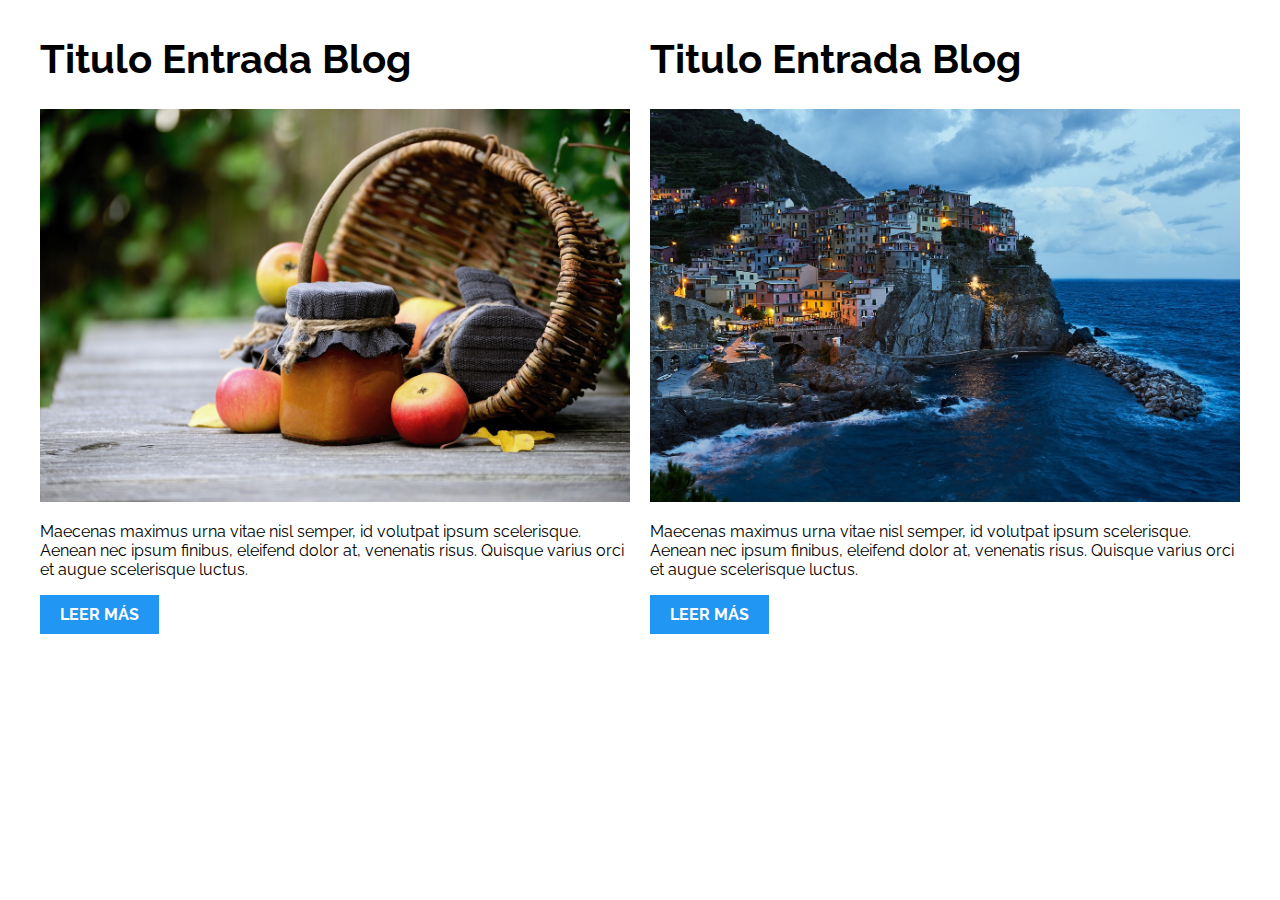
<file: 01-2columnas_iguales_css_grid/index.html>
<!DOCTYPE html>
<html>

<head>
    <meta charset="utf-8">
    <title>Patrones Responsive Web Design - 2 Columnas</title>
    <link rel="stylesheet" href="https://necolas.github.io/normalize.css/8.0.1/normalize.css">
    <link href="https://fonts.googleapis.com/css?family=Raleway:400,700,900" rel="stylesheet">
    <link rel="stylesheet" href="css/styles.css">
    <meta name="viewport" content="width=device-width, initial-scale=1">
</head>

<body>

    <div class="contenedor dos-columnas">
        <article class="entrada-blog ">
            <h1>Titulo Entrada Blog</h1>
            <img src="img/imagen1.jpg">
            <p>Maecenas maximus urna vitae nisl semper, id volutpat ipsum scelerisque. Aenean nec ipsum finibus, eleifend dolor at, venenatis risus. Quisque varius orci et augue scelerisque luctus.</p>
            <a href="#">Leer más</a>
        </article>
        <article class="entrada-blog">
            <h1>Titulo Entrada Blog</h1>
            <img src="img/imagen2.jpg">
            <p>Maecenas maximus urna vitae nisl semper, id volutpat ipsum scelerisque. Aenean nec ipsum finibus, eleifend dolor at, venenatis risus. Quisque varius orci et augue scelerisque luctus.</p>
            <a href="#">Leer más</a>
        </article>
    </div>

</body>

</html>
</file>
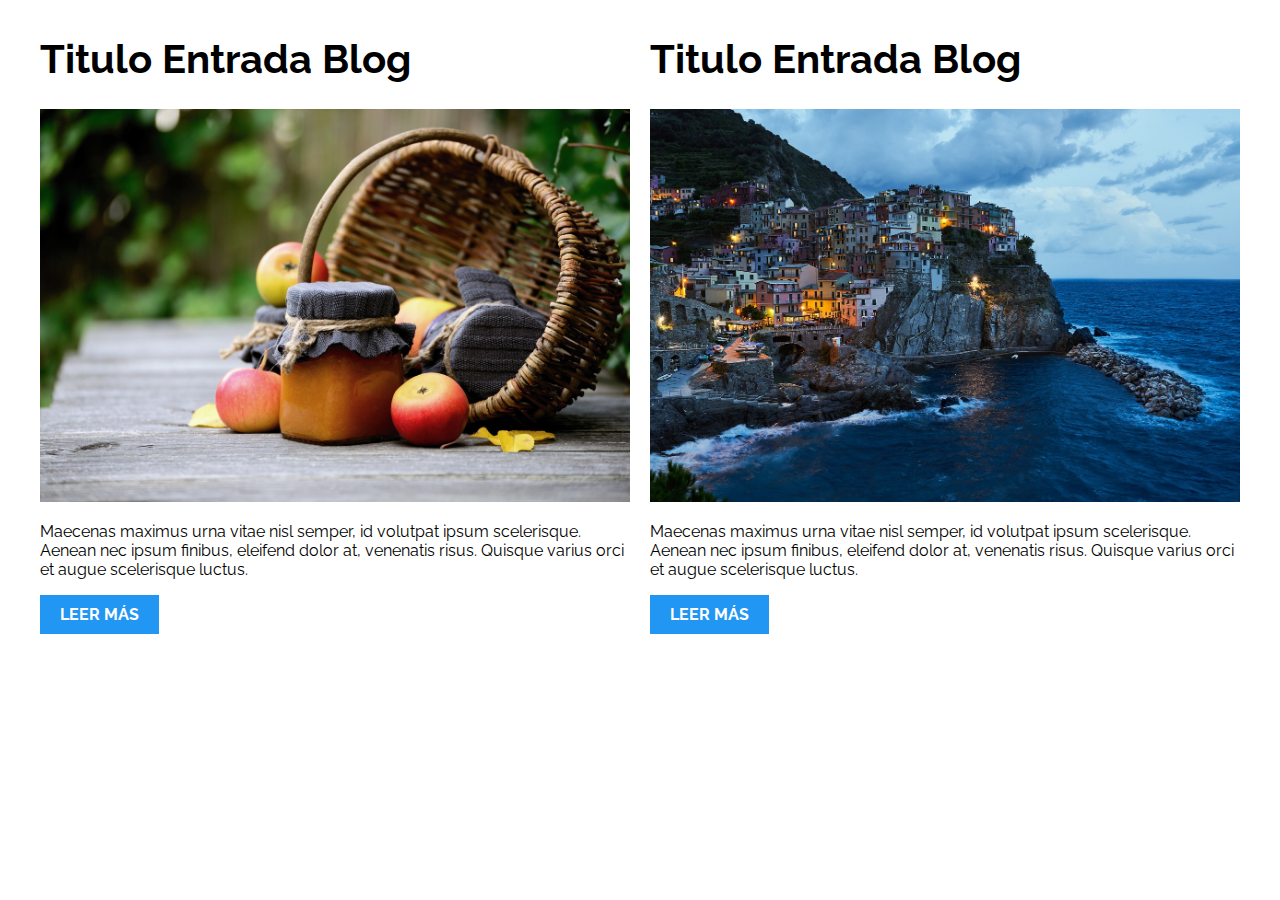
<file: 02-2columnas_iguales_flexbox/index.html>
<!DOCTYPE html>
<html>

<head>
    <meta charset="utf-8">
    <title>Patrones Responsive Web Design - 2 Columnas</title>
    <link rel="stylesheet" href="https://necolas.github.io/normalize.css/8.0.1/normalize.css">
    <link href="https://fonts.googleapis.com/css?family=Raleway:400,700,900" rel="stylesheet">
    <link rel="stylesheet" href="css/styles.css">
    <meta name="viewport" content="width=device-width, initial-scale=1">
</head>

<body>
    <div class="contenedor dos-columnas">
        <article class="entrada-blog">
            <h1>Titulo Entrada Blog</h1>
            <img src="img/imagen1.jpg">
            <p>Maecenas maximus urna vitae nisl semper, id volutpat ipsum scelerisque. Aenean nec ipsum finibus, eleifend dolor at, venenatis risus. Quisque varius orci et augue scelerisque luctus.</p>
            <a href="#">Leer más</a>
        </article>
        <article class="entrada-blog">
            <h1>Titulo Entrada Blog</h1>
            <img src="img/imagen2.jpg">
            <p>Maecenas maximus urna vitae nisl semper, id volutpat ipsum scelerisque. Aenean nec ipsum finibus, eleifend dolor at, venenatis risus. Quisque varius orci et augue scelerisque luctus.</p>
            <a href="#">Leer más</a>
        </article>
    </div>

</body>

</html>
</file>
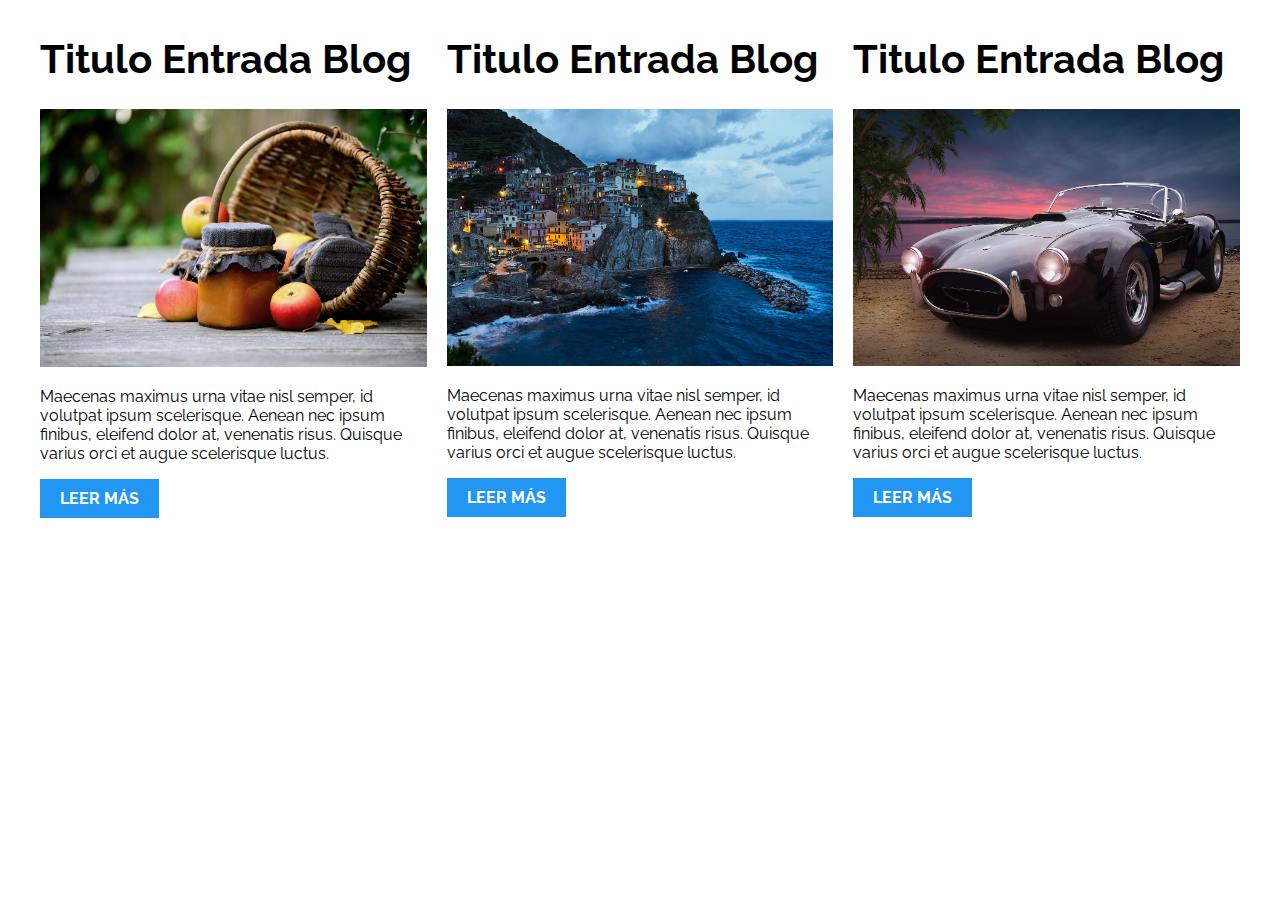
<file: 03-3columnas_iguales_css_grid/index.html>
<!DOCTYPE html>
<html>

<head>
    <meta charset="utf-8">
    <title>Patrones Responsive Web Design - 3 Columnas Iguales</title>
    <link rel="stylesheet" href="https://necolas.github.io/normalize.css/8.0.1/normalize.css">
    <link href="https://fonts.googleapis.com/css?family=Raleway:400,700,900" rel="stylesheet">
    <link rel="stylesheet" href="css/styles.css">
    <meta name="viewport" content="width=device-width, initial-scale=1">
</head>

<body>

    <div class="contenedor tres-columnas">
        <article class="entrada-blog">
            <h1>Titulo Entrada Blog</h1>
            <img src="img/imagen1.jpg">
            <p>Maecenas maximus urna vitae nisl semper, id volutpat ipsum scelerisque. Aenean nec ipsum finibus, eleifend dolor at, venenatis risus. Quisque varius orci et augue scelerisque luctus.</p>
            <a href="#">Leer más</a>
        </article>

        <article class="entrada-blog">
            <h1>Titulo Entrada Blog</h1>
            <img src="img/imagen2.jpg">

            <p>Maecenas maximus urna vitae nisl semper, id volutpat ipsum scelerisque. Aenean nec ipsum finibus, eleifend dolor at, venenatis risus. Quisque varius orci et augue scelerisque luctus.</p>
            <a href="#">Leer más</a>
        </article>

        <article class="entrada-blog">
            <h1>Titulo Entrada Blog</h1>
            <img src="img/imagen3.jpg">

            <p>Maecenas maximus urna vitae nisl semper, id volutpat ipsum scelerisque. Aenean nec ipsum finibus, eleifend dolor at, venenatis risus. Quisque varius orci et augue scelerisque luctus.</p>
            <a href="#">Leer más</a>
        </article>
    </div>

</body>

</html>
</file>
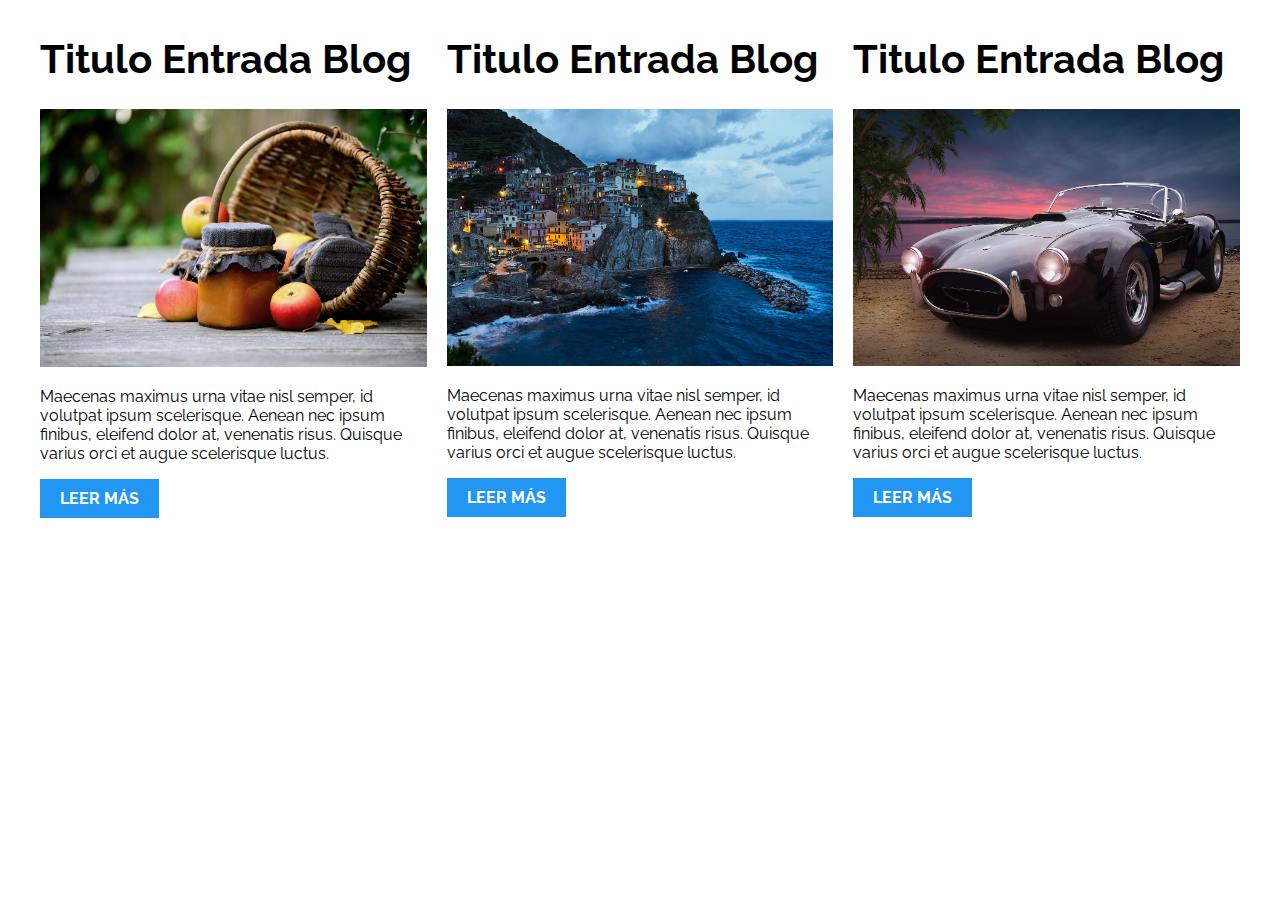
<file: 04-3columnas_iguales_flexbox/index.html>
<!DOCTYPE html>
<html>

<head>
    <meta charset="utf-8">
    <title>Patrones Responsive Web Design - 3 Columnas Iguales</title>
    <link rel="stylesheet" href="https://necolas.github.io/normalize.css/8.0.1/normalize.css">
    <link href="https://fonts.googleapis.com/css?family=Raleway:400,700,900" rel="stylesheet">
    <link rel="stylesheet" href="css/styles.css">
    <meta name="viewport" content="width=device-width, initial-scale=1">
</head>

<body>

    <div class="contenedor tres-columnas">
        <article class="entrada-blog">
            <h1>Titulo Entrada Blog</h1>
            <img src="img/imagen1.jpg">
            <p>Maecenas maximus urna vitae nisl semper, id volutpat ipsum scelerisque. Aenean nec ipsum finibus, eleifend dolor at, venenatis risus. Quisque varius orci et augue scelerisque luctus.</p>
            <a href="#">Leer más</a>
        </article>

        <article class="entrada-blog">
            <h1>Titulo Entrada Blog</h1>
            <img src="img/imagen2.jpg">

            <p>Maecenas maximus urna vitae nisl semper, id volutpat ipsum scelerisque. Aenean nec ipsum finibus, eleifend dolor at, venenatis risus. Quisque varius orci et augue scelerisque luctus.</p>
            <a href="#">Leer más</a>
        </article>

        <article class="entrada-blog">
            <h1>Titulo Entrada Blog</h1>
            <img src="img/imagen3.jpg">

            <p>Maecenas maximus urna vitae nisl semper, id volutpat ipsum scelerisque. Aenean nec ipsum finibus, eleifend dolor at, venenatis risus. Quisque varius orci et augue scelerisque luctus.</p>
            <a href="#">Leer más</a>
        </article>
    </div>
</body>

</html>
</file>
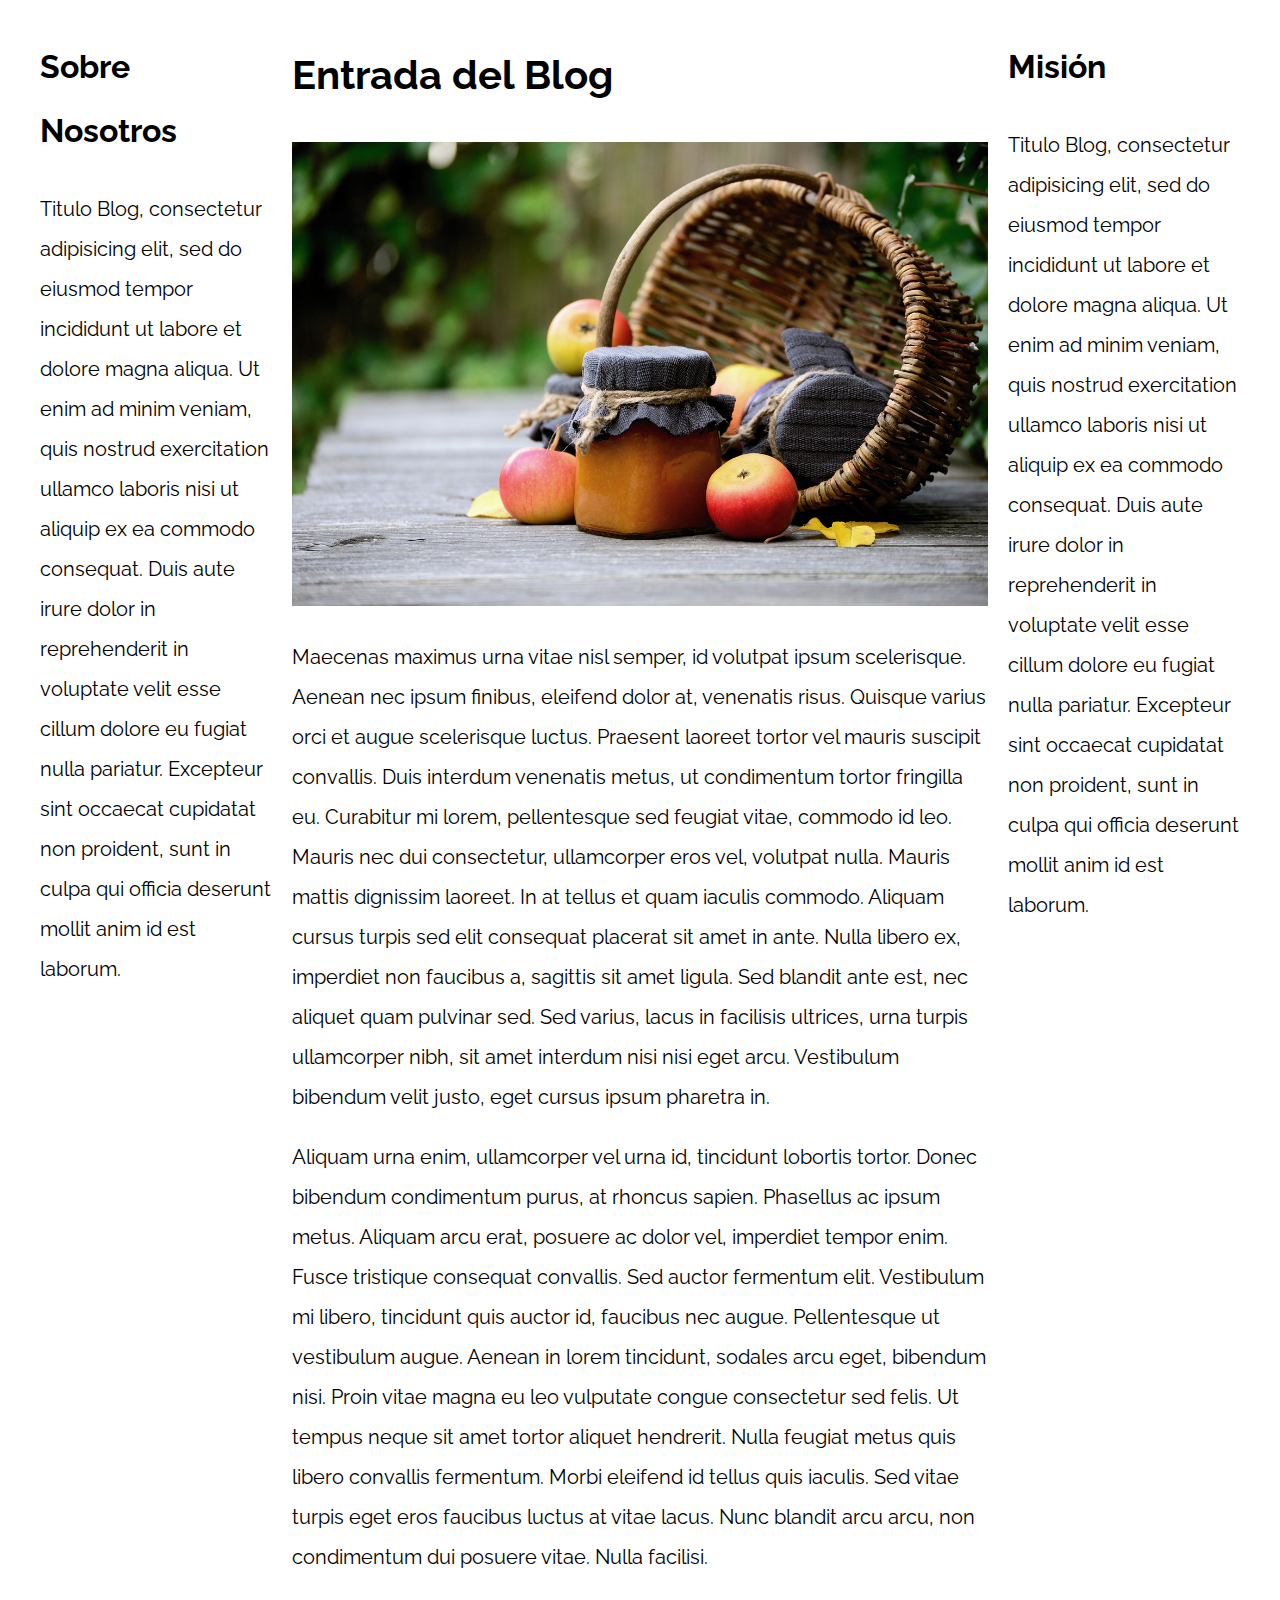
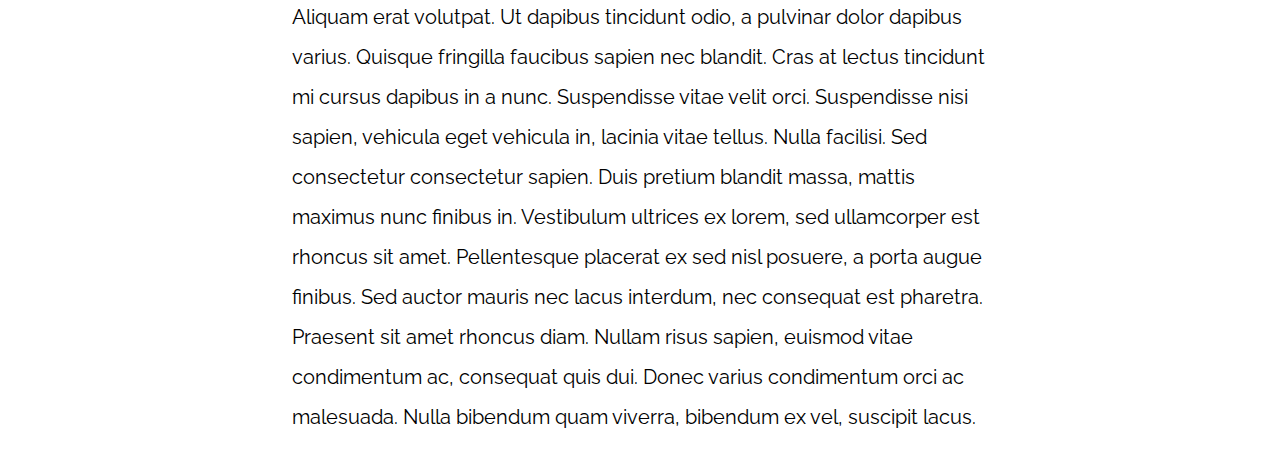
<file: 05-3columnas_css_grid/index.html>
<!DOCTYPE html>
<html>

<head>
    <meta charset="utf-8">
    <title>Patrones Responsive Web Design</title>
    <link rel="stylesheet" href="https://necolas.github.io/normalize.css/8.0.1/normalize.css">
    <link href="https://fonts.googleapis.com/css?family=Raleway:400,700,900" rel="stylesheet">
    <link rel="stylesheet" href="css/styles.css">
    <meta name="viewport" content="width=device-width, initial-scale=1">
</head>

<body>

    <div class="contenedor contenedor-grid">
        <main class="contenido-principla">
            <article>
                <h1>Entrada del Blog</h1>
                <img src="img/imagen1.jpg">

                <p>Maecenas maximus urna vitae nisl semper, id volutpat ipsum scelerisque. Aenean nec ipsum finibus, eleifend dolor at, venenatis risus. Quisque varius orci et augue scelerisque luctus. Praesent laoreet tortor vel mauris suscipit convallis.
                    Duis interdum venenatis metus, ut condimentum tortor fringilla eu. Curabitur mi lorem, pellentesque sed feugiat vitae, commodo id leo. Mauris nec dui consectetur, ullamcorper eros vel, volutpat nulla. Mauris mattis dignissim laoreet.
                    In at tellus et quam iaculis commodo. Aliquam cursus turpis sed elit consequat placerat sit amet in ante. Nulla libero ex, imperdiet non faucibus a, sagittis sit amet ligula. Sed blandit ante est, nec aliquet quam pulvinar sed. Sed
                    varius, lacus in facilisis ultrices, urna turpis ullamcorper nibh, sit amet interdum nisi nisi eget arcu. Vestibulum bibendum velit justo, eget cursus ipsum pharetra in.</p>

                <p>Aliquam urna enim, ullamcorper vel urna id, tincidunt lobortis tortor. Donec bibendum condimentum purus, at rhoncus sapien. Phasellus ac ipsum metus. Aliquam arcu erat, posuere ac dolor vel, imperdiet tempor enim. Fusce tristique consequat
                    convallis. Sed auctor fermentum elit. Vestibulum mi libero, tincidunt quis auctor id, faucibus nec augue. Pellentesque ut vestibulum augue. Aenean in lorem tincidunt, sodales arcu eget, bibendum nisi. Proin vitae magna eu leo vulputate
                    congue consectetur sed felis. Ut tempus neque sit amet tortor aliquet hendrerit. Nulla feugiat metus quis libero convallis fermentum. Morbi eleifend id tellus quis iaculis. Sed vitae turpis eget eros faucibus luctus at vitae lacus.
                    Nunc blandit arcu arcu, non condimentum dui posuere vitae. Nulla facilisi.</p>

                <p>Aliquam erat volutpat. Ut dapibus tincidunt odio, a pulvinar dolor dapibus varius. Quisque fringilla faucibus sapien nec blandit. Cras at lectus tincidunt mi cursus dapibus in a nunc. Suspendisse vitae velit orci. Suspendisse nisi sapien,
                    vehicula eget vehicula in, lacinia vitae tellus. Nulla facilisi. Sed consectetur consectetur sapien. Duis pretium blandit massa, mattis maximus nunc finibus in. Vestibulum ultrices ex lorem, sed ullamcorper est rhoncus sit amet. Pellentesque
                    placerat ex sed nisl posuere, a porta augue finibus. Sed auctor mauris nec lacus interdum, nec consequat est pharetra. Praesent sit amet rhoncus diam. Nullam risus sapien, euismod vitae condimentum ac, consequat quis dui. Donec varius
                    condimentum orci ac malesuada. Nulla bibendum quam viverra, bibendum ex vel, suscipit lacus.</p>

            </article>
        </main>

        <aside class="sidebar-1">
            <h2>Sobre Nosotros</h2>
            <p>Titulo Blog, consectetur adipisicing elit, sed do eiusmod tempor incididunt ut labore et dolore magna aliqua. Ut enim ad minim veniam, quis nostrud exercitation ullamco laboris nisi ut aliquip ex ea commodo consequat. Duis aute irure dolor
                in reprehenderit in voluptate velit esse cillum dolore eu fugiat nulla pariatur. Excepteur sint occaecat cupidatat non proident, sunt in culpa qui officia deserunt mollit anim id est laborum.</p>
        </aside>
        <aside class="sidebar-2">
            <h2>Misión</h2>
            <p>Titulo Blog, consectetur adipisicing elit, sed do eiusmod tempor incididunt ut labore et dolore magna aliqua. Ut enim ad minim veniam, quis nostrud exercitation ullamco laboris nisi ut aliquip ex ea commodo consequat. Duis aute irure dolor
                in reprehenderit in voluptate velit esse cillum dolore eu fugiat nulla pariatur. Excepteur sint occaecat cupidatat non proident, sunt in culpa qui officia deserunt mollit anim id est laborum.</p>
        </aside>
    </div>

</body>

</html>
</file>
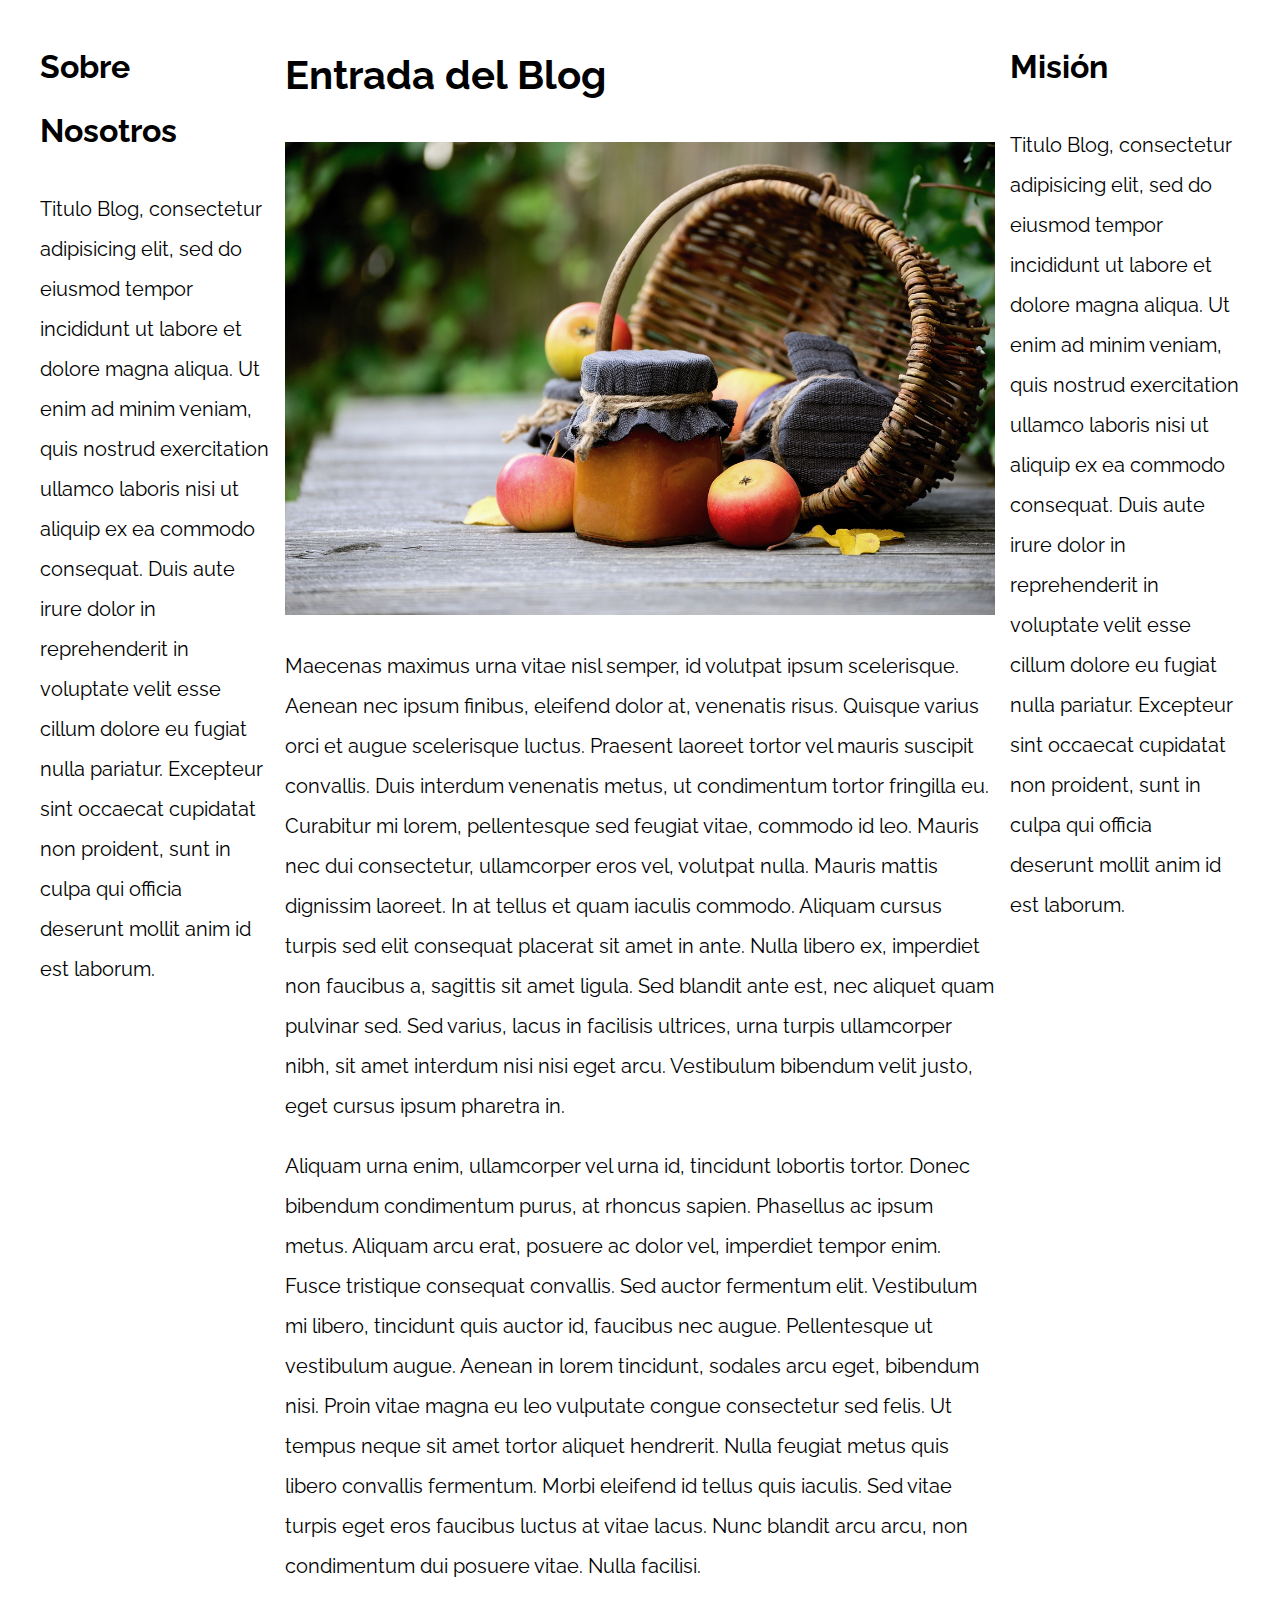
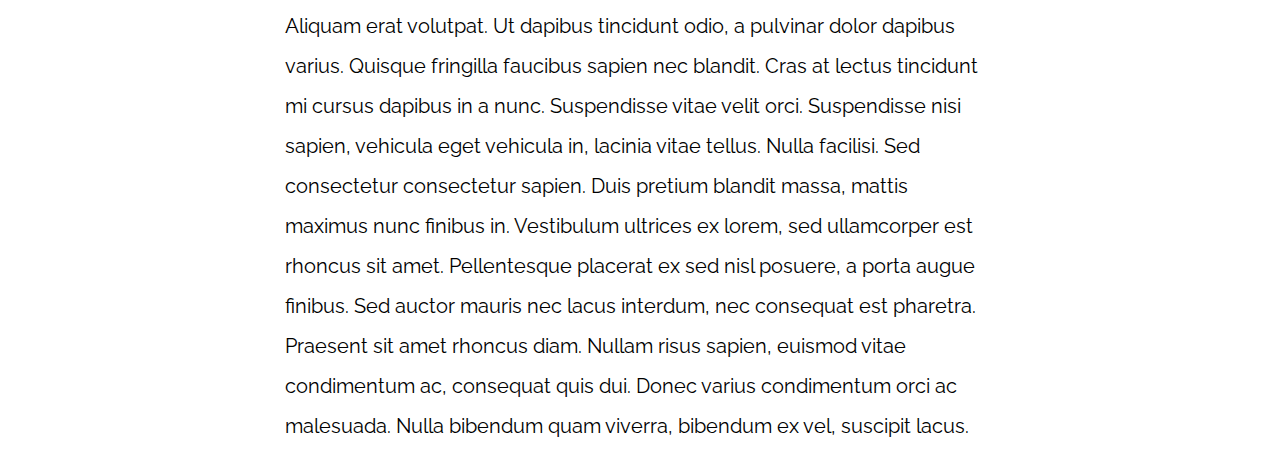
<file: 06-3columnas_flexbox/index.html>
<!DOCTYPE html>
<html>

<head>
    <meta charset="utf-8">
    <title>Patrones Responsive Web Design</title>
    <link rel="stylesheet" href="https://necolas.github.io/normalize.css/8.0.1/normalize.css">
    <link href="https://fonts.googleapis.com/css?family=Raleway:400,700,900" rel="stylesheet">
    <link rel="stylesheet" href="css/styles.css">
    <meta name="viewport" content="width=device-width, initial-scale=1">
</head>

<body>

    <div class="contenedor contenedor-flex">
        <main class="contenido-principal">
            <article>
                <h1>Entrada del Blog</h1>
                <img src="img/imagen1.jpg">

                <p>Maecenas maximus urna vitae nisl semper, id volutpat ipsum scelerisque. Aenean nec ipsum finibus, eleifend dolor at, venenatis risus. Quisque varius orci et augue scelerisque luctus. Praesent laoreet tortor vel mauris suscipit convallis.
                    Duis interdum venenatis metus, ut condimentum tortor fringilla eu. Curabitur mi lorem, pellentesque sed feugiat vitae, commodo id leo. Mauris nec dui consectetur, ullamcorper eros vel, volutpat nulla. Mauris mattis dignissim laoreet.
                    In at tellus et quam iaculis commodo. Aliquam cursus turpis sed elit consequat placerat sit amet in ante. Nulla libero ex, imperdiet non faucibus a, sagittis sit amet ligula. Sed blandit ante est, nec aliquet quam pulvinar sed. Sed
                    varius, lacus in facilisis ultrices, urna turpis ullamcorper nibh, sit amet interdum nisi nisi eget arcu. Vestibulum bibendum velit justo, eget cursus ipsum pharetra in.</p>

                <p>Aliquam urna enim, ullamcorper vel urna id, tincidunt lobortis tortor. Donec bibendum condimentum purus, at rhoncus sapien. Phasellus ac ipsum metus. Aliquam arcu erat, posuere ac dolor vel, imperdiet tempor enim. Fusce tristique consequat
                    convallis. Sed auctor fermentum elit. Vestibulum mi libero, tincidunt quis auctor id, faucibus nec augue. Pellentesque ut vestibulum augue. Aenean in lorem tincidunt, sodales arcu eget, bibendum nisi. Proin vitae magna eu leo vulputate
                    congue consectetur sed felis. Ut tempus neque sit amet tortor aliquet hendrerit. Nulla feugiat metus quis libero convallis fermentum. Morbi eleifend id tellus quis iaculis. Sed vitae turpis eget eros faucibus luctus at vitae lacus.
                    Nunc blandit arcu arcu, non condimentum dui posuere vitae. Nulla facilisi.</p>

                <p>Aliquam erat volutpat. Ut dapibus tincidunt odio, a pulvinar dolor dapibus varius. Quisque fringilla faucibus sapien nec blandit. Cras at lectus tincidunt mi cursus dapibus in a nunc. Suspendisse vitae velit orci. Suspendisse nisi sapien,
                    vehicula eget vehicula in, lacinia vitae tellus. Nulla facilisi. Sed consectetur consectetur sapien. Duis pretium blandit massa, mattis maximus nunc finibus in. Vestibulum ultrices ex lorem, sed ullamcorper est rhoncus sit amet. Pellentesque
                    placerat ex sed nisl posuere, a porta augue finibus. Sed auctor mauris nec lacus interdum, nec consequat est pharetra. Praesent sit amet rhoncus diam. Nullam risus sapien, euismod vitae condimentum ac, consequat quis dui. Donec varius
                    condimentum orci ac malesuada. Nulla bibendum quam viverra, bibendum ex vel, suscipit lacus.</p>

            </article>
        </main>

        <aside class="sidebar sidebar-1">
            <h2>Sobre Nosotros</h2>
            <p>Titulo Blog, consectetur adipisicing elit, sed do eiusmod tempor incididunt ut labore et dolore magna aliqua. Ut enim ad minim veniam, quis nostrud exercitation ullamco laboris nisi ut aliquip ex ea commodo consequat. Duis aute irure dolor
                in reprehenderit in voluptate velit esse cillum dolore eu fugiat nulla pariatur. Excepteur sint occaecat cupidatat non proident, sunt in culpa qui officia deserunt mollit anim id est laborum.</p>
        </aside>
        <aside class="sidebar sidebar-2">
            <h2>Misión</h2>
            <p>Titulo Blog, consectetur adipisicing elit, sed do eiusmod tempor incididunt ut labore et dolore magna aliqua. Ut enim ad minim veniam, quis nostrud exercitation ullamco laboris nisi ut aliquip ex ea commodo consequat. Duis aute irure dolor
                in reprehenderit in voluptate velit esse cillum dolore eu fugiat nulla pariatur. Excepteur sint occaecat cupidatat non proident, sunt in culpa qui officia deserunt mollit anim id est laborum.</p>
        </aside>
    </div>

</body>

</html>
</file>
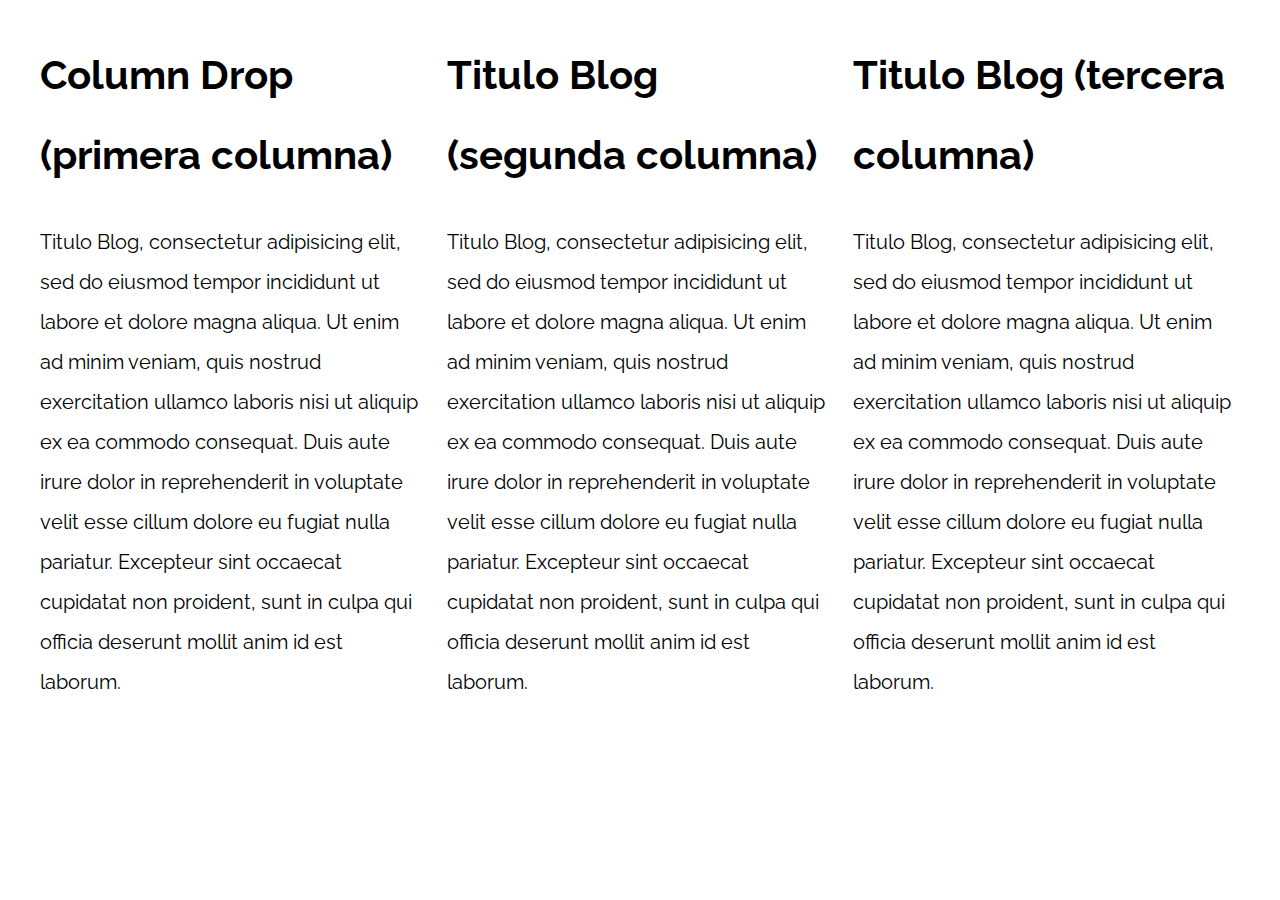
<file: 07-column_drop_css_grid/index.html>
<!DOCTYPE html>
<html>

<head>
    <meta charset="utf-8">
    <title>Patrones Responsive Web Design</title>
    <link rel="stylesheet" href="https://necolas.github.io/normalize.css/8.0.1/normalize.css">
    <link href="https://fonts.googleapis.com/css?family=Raleway:400,700,900" rel="stylesheet">
    <link rel="stylesheet" href="css/styles.css">
    <meta name="viewport" content="width=device-width, initial-scale=1">
</head>

<body>

    <div class="contenedor column-drop-css">
        <main>
            <h1>Column Drop (primera columna)</h1>
            <p>
                Titulo Blog, consectetur adipisicing elit, sed do eiusmod tempor incididunt ut labore et dolore magna aliqua. Ut enim ad minim veniam, quis nostrud exercitation ullamco laboris nisi ut aliquip ex ea commodo consequat. Duis aute irure dolor in reprehenderit
                in voluptate velit esse cillum dolore eu fugiat nulla pariatur. Excepteur sint occaecat cupidatat non proident, sunt in culpa qui officia deserunt mollit anim id est laborum.
            </p>
        </main>

        <aside class="primera">
            <h1>Titulo Blog (segunda columna)</h1>
            <p>
                Titulo Blog, consectetur adipisicing elit, sed do eiusmod tempor incididunt ut labore et dolore magna aliqua. Ut enim ad minim veniam, quis nostrud exercitation ullamco laboris nisi ut aliquip ex ea commodo consequat. Duis aute irure dolor in reprehenderit
                in voluptate velit esse cillum dolore eu fugiat nulla pariatur. Excepteur sint occaecat cupidatat non proident, sunt in culpa qui officia deserunt mollit anim id est laborum.
            </p>
        </aside>

        <aside class="segunda">
            <h1>Titulo Blog (tercera columna)</h1>
            <p>
                Titulo Blog, consectetur adipisicing elit, sed do eiusmod tempor incididunt ut labore et dolore magna aliqua. Ut enim ad minim veniam, quis nostrud exercitation ullamco laboris nisi ut aliquip ex ea commodo consequat. Duis aute irure dolor in reprehenderit
                in voluptate velit esse cillum dolore eu fugiat nulla pariatur. Excepteur sint occaecat cupidatat non proident, sunt in culpa qui officia deserunt mollit anim id est laborum.
            </p>
        </aside>
    </div>

</body>

</html>
</file>
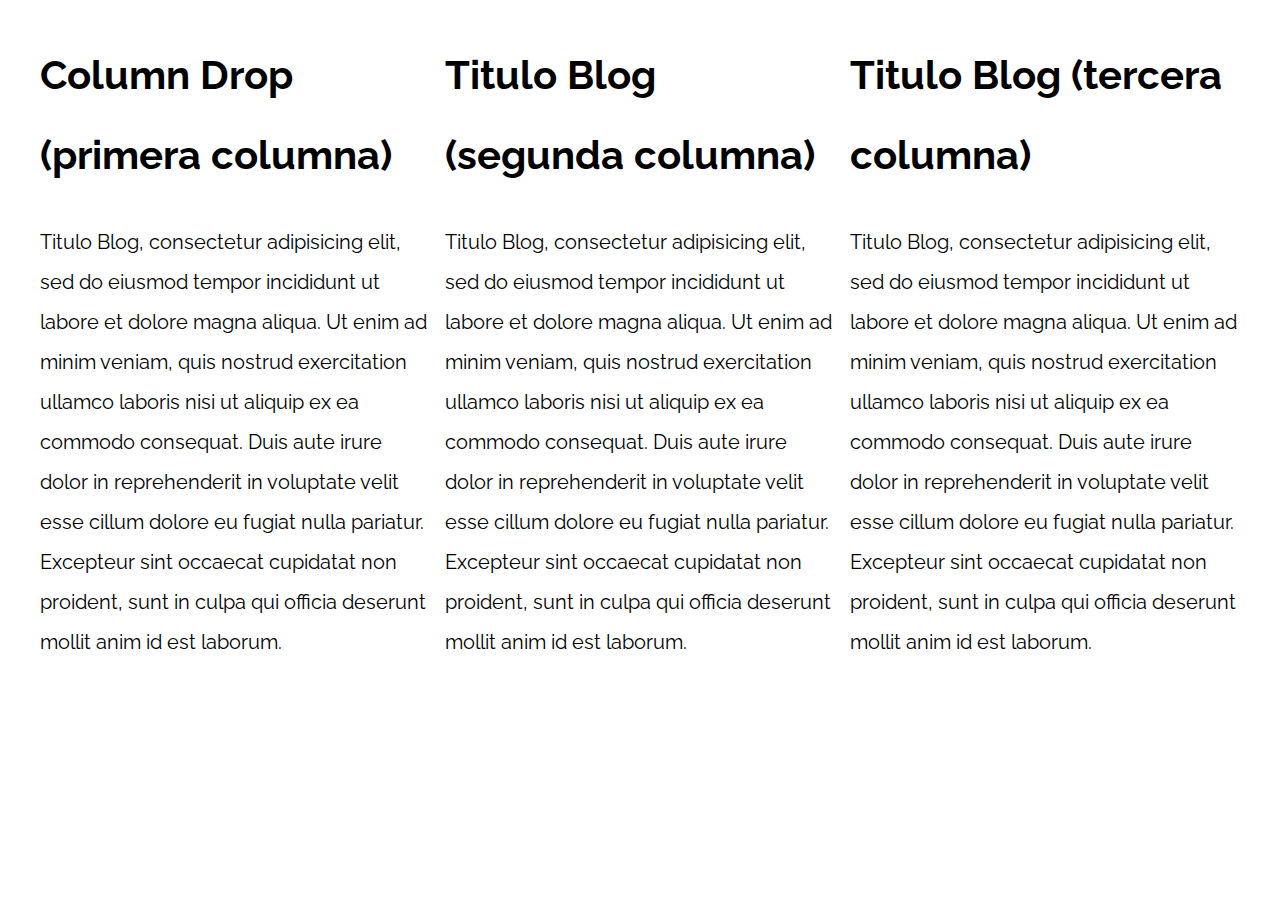
<file: 08-column_drop_flexbox/index.html>
<!DOCTYPE html>
<html>

<head>
    <meta charset="utf-8">
    <title>Patrones Responsive Web Design</title>
    <link rel="stylesheet" href="https://necolas.github.io/normalize.css/8.0.1/normalize.css">
    <link href="https://fonts.googleapis.com/css?family=Raleway:400,700,900" rel="stylesheet">
    <link rel="stylesheet" href="css/styles.css">
    <meta name="viewport" content="width=device-width, initial-scale=1">
</head>

<body>

    <div class="contenedor column-drop-felx">
        <main class="contenido-principal">
            <h1>Column Drop (primera columna)</h1>
            <p>
                Titulo Blog, consectetur adipisicing elit, sed do eiusmod tempor incididunt ut labore et dolore magna aliqua. Ut enim ad minim veniam, quis nostrud exercitation ullamco laboris nisi ut aliquip ex ea commodo consequat. Duis aute irure dolor in reprehenderit
                in voluptate velit esse cillum dolore eu fugiat nulla pariatur. Excepteur sint occaecat cupidatat non proident, sunt in culpa qui officia deserunt mollit anim id est laborum.
            </p>
        </main>

        <aside class="primera">
            <h1>Titulo Blog (segunda columna)</h1>
            <p>
                Titulo Blog, consectetur adipisicing elit, sed do eiusmod tempor incididunt ut labore et dolore magna aliqua. Ut enim ad minim veniam, quis nostrud exercitation ullamco laboris nisi ut aliquip ex ea commodo consequat. Duis aute irure dolor in reprehenderit
                in voluptate velit esse cillum dolore eu fugiat nulla pariatur. Excepteur sint occaecat cupidatat non proident, sunt in culpa qui officia deserunt mollit anim id est laborum.
            </p>
        </aside>

        <aside class="segunda">
            <h1>Titulo Blog (tercera columna)</h1>
            <p>
                Titulo Blog, consectetur adipisicing elit, sed do eiusmod tempor incididunt ut labore et dolore magna aliqua. Ut enim ad minim veniam, quis nostrud exercitation ullamco laboris nisi ut aliquip ex ea commodo consequat. Duis aute irure dolor in reprehenderit
                in voluptate velit esse cillum dolore eu fugiat nulla pariatur. Excepteur sint occaecat cupidatat non proident, sunt in culpa qui officia deserunt mollit anim id est laborum.
            </p>
        </aside>
    </div>

</body>

</html>
</file>
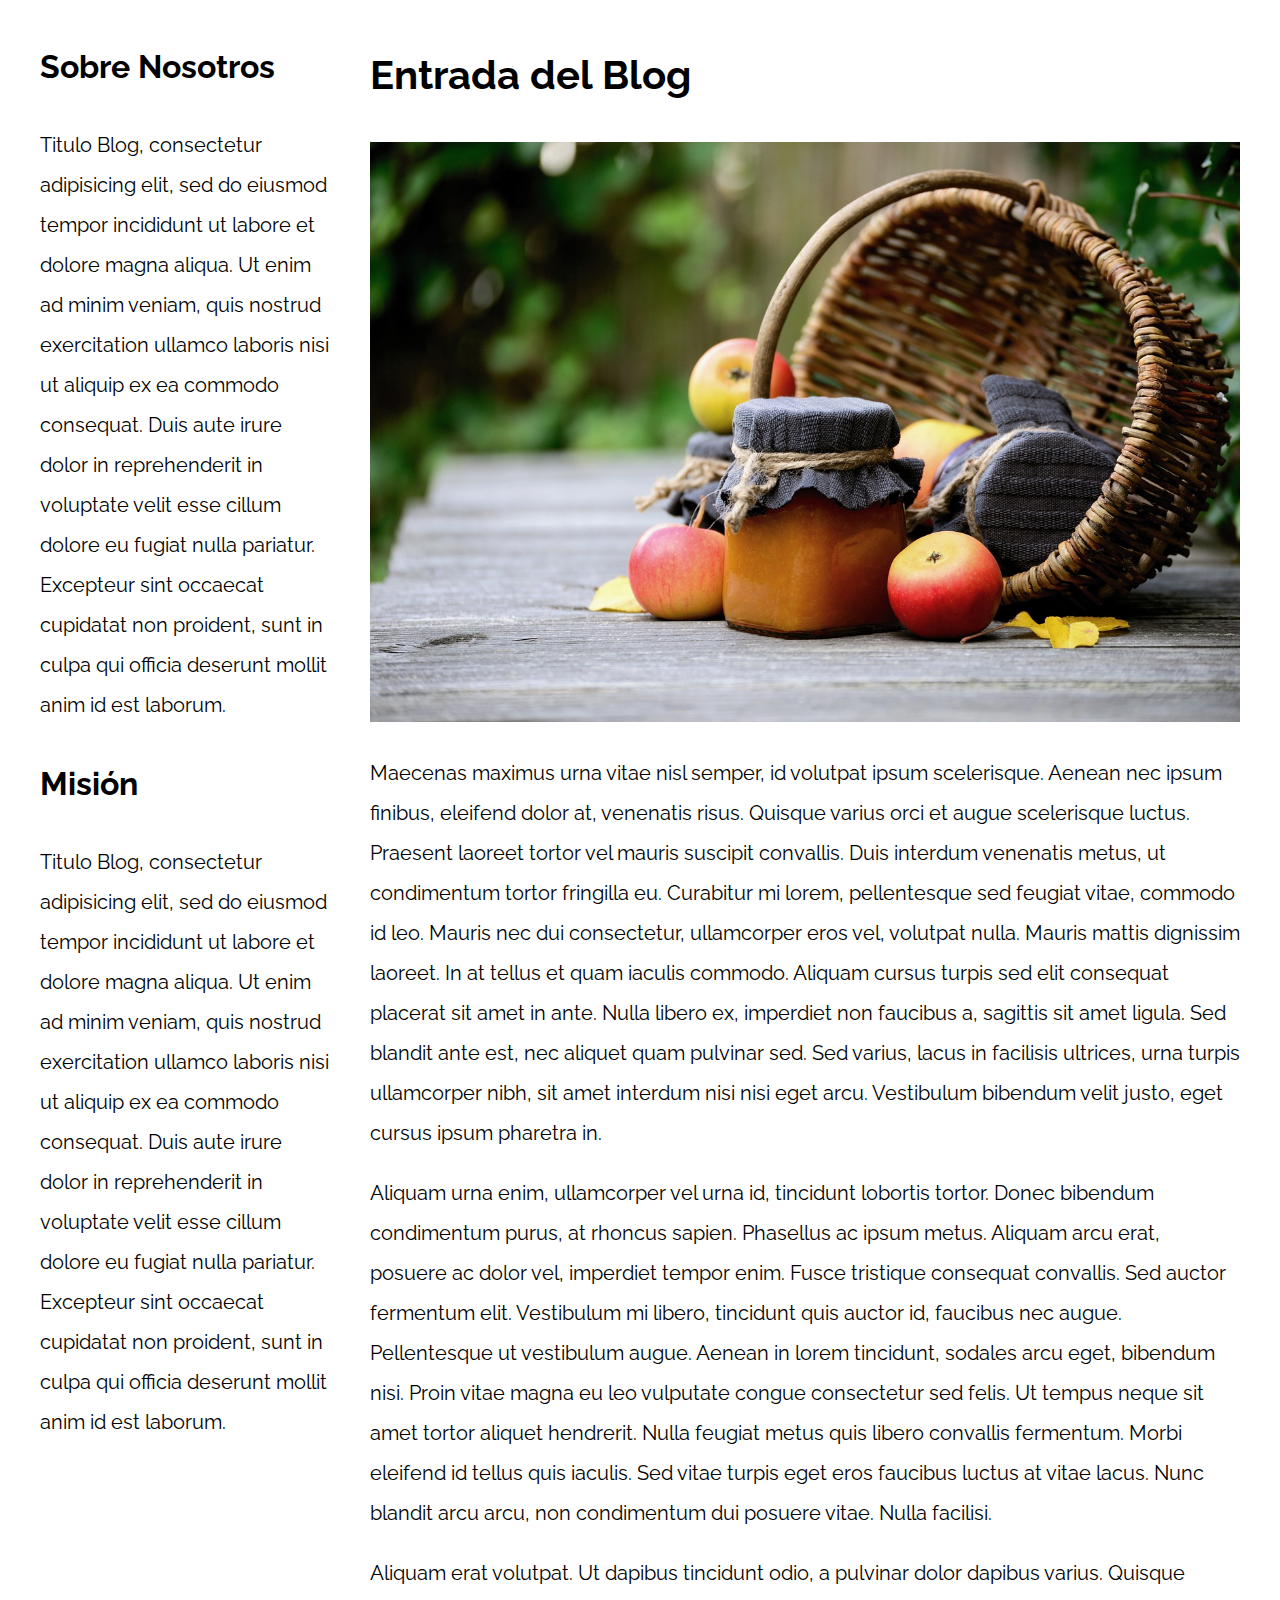
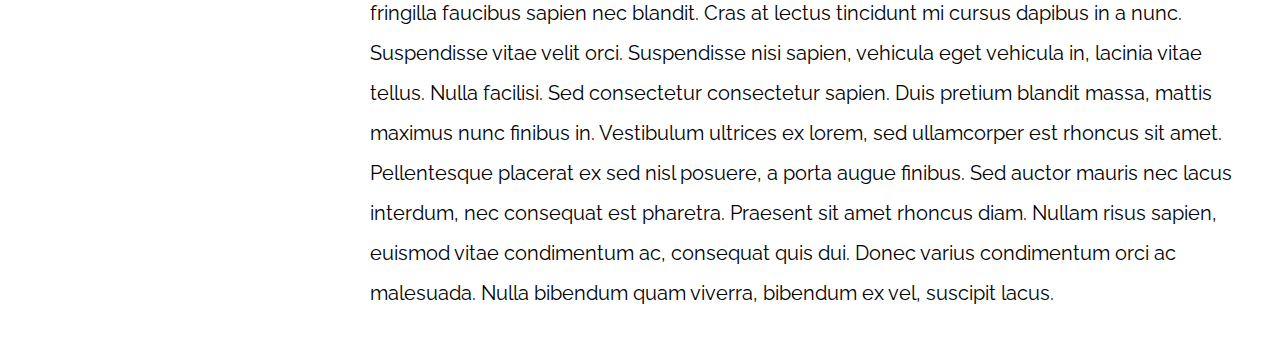
<file: 09-con_sidebar_css_grid/index.html>
<!DOCTYPE html>
<html>

<head>
    <meta charset="utf-8">
    <title>Patrones Responsive Web Design</title>
    <link rel="stylesheet" href="https://necolas.github.io/normalize.css/8.0.1/normalize.css">
    <link href="https://fonts.googleapis.com/css?family=Raleway:400,700,900" rel="stylesheet">
    <link rel="stylesheet" href="css/styles.css">
    <meta name="viewport" content="width=device-width, initial-scale=1">
</head>

<body>

    <div class="contenedor con-sidebar">
        <article>
            <h1>Entrada del Blog</h1>
            <img src="img/imagen1.jpg">

            <p>Maecenas maximus urna vitae nisl semper, id volutpat ipsum scelerisque. Aenean nec ipsum finibus, eleifend dolor at, venenatis risus. Quisque varius orci et augue scelerisque luctus. Praesent laoreet tortor vel mauris suscipit convallis. Duis
                interdum venenatis metus, ut condimentum tortor fringilla eu. Curabitur mi lorem, pellentesque sed feugiat vitae, commodo id leo. Mauris nec dui consectetur, ullamcorper eros vel, volutpat nulla. Mauris mattis dignissim laoreet. In at
                tellus et quam iaculis commodo. Aliquam cursus turpis sed elit consequat placerat sit amet in ante. Nulla libero ex, imperdiet non faucibus a, sagittis sit amet ligula. Sed blandit ante est, nec aliquet quam pulvinar sed. Sed varius, lacus
                in facilisis ultrices, urna turpis ullamcorper nibh, sit amet interdum nisi nisi eget arcu. Vestibulum bibendum velit justo, eget cursus ipsum pharetra in.</p>

            <p>Aliquam urna enim, ullamcorper vel urna id, tincidunt lobortis tortor. Donec bibendum condimentum purus, at rhoncus sapien. Phasellus ac ipsum metus. Aliquam arcu erat, posuere ac dolor vel, imperdiet tempor enim. Fusce tristique consequat
                convallis. Sed auctor fermentum elit. Vestibulum mi libero, tincidunt quis auctor id, faucibus nec augue. Pellentesque ut vestibulum augue. Aenean in lorem tincidunt, sodales arcu eget, bibendum nisi. Proin vitae magna eu leo vulputate
                congue consectetur sed felis. Ut tempus neque sit amet tortor aliquet hendrerit. Nulla feugiat metus quis libero convallis fermentum. Morbi eleifend id tellus quis iaculis. Sed vitae turpis eget eros faucibus luctus at vitae lacus. Nunc
                blandit arcu arcu, non condimentum dui posuere vitae. Nulla facilisi.</p>

            <p>Aliquam erat volutpat. Ut dapibus tincidunt odio, a pulvinar dolor dapibus varius. Quisque fringilla faucibus sapien nec blandit. Cras at lectus tincidunt mi cursus dapibus in a nunc. Suspendisse vitae velit orci. Suspendisse nisi sapien,
                vehicula eget vehicula in, lacinia vitae tellus. Nulla facilisi. Sed consectetur consectetur sapien. Duis pretium blandit massa, mattis maximus nunc finibus in. Vestibulum ultrices ex lorem, sed ullamcorper est rhoncus sit amet. Pellentesque
                placerat ex sed nisl posuere, a porta augue finibus. Sed auctor mauris nec lacus interdum, nec consequat est pharetra. Praesent sit amet rhoncus diam. Nullam risus sapien, euismod vitae condimentum ac, consequat quis dui. Donec varius
                condimentum orci ac malesuada. Nulla bibendum quam viverra, bibendum ex vel, suscipit lacus.</p>
        </article>
        <aside>
            <h2>Sobre Nosotros</h2>
            <p>Titulo Blog, consectetur adipisicing elit, sed do eiusmod tempor incididunt ut labore et dolore magna aliqua. Ut enim ad minim veniam, quis nostrud exercitation ullamco laboris nisi ut aliquip ex ea commodo consequat. Duis aute irure dolor
                in reprehenderit in voluptate velit esse cillum dolore eu fugiat nulla pariatur. Excepteur sint occaecat cupidatat non proident, sunt in culpa qui officia deserunt mollit anim id est laborum.</p>


            <h2>Misión</h2>
            <p>Titulo Blog, consectetur adipisicing elit, sed do eiusmod tempor incididunt ut labore et dolore magna aliqua. Ut enim ad minim veniam, quis nostrud exercitation ullamco laboris nisi ut aliquip ex ea commodo consequat. Duis aute irure dolor
                in reprehenderit in voluptate velit esse cillum dolore eu fugiat nulla pariatur. Excepteur sint occaecat cupidatat non proident, sunt in culpa qui officia deserunt mollit anim id est laborum.</p>
        </aside>
    </div>

</body>

</html>
</file>
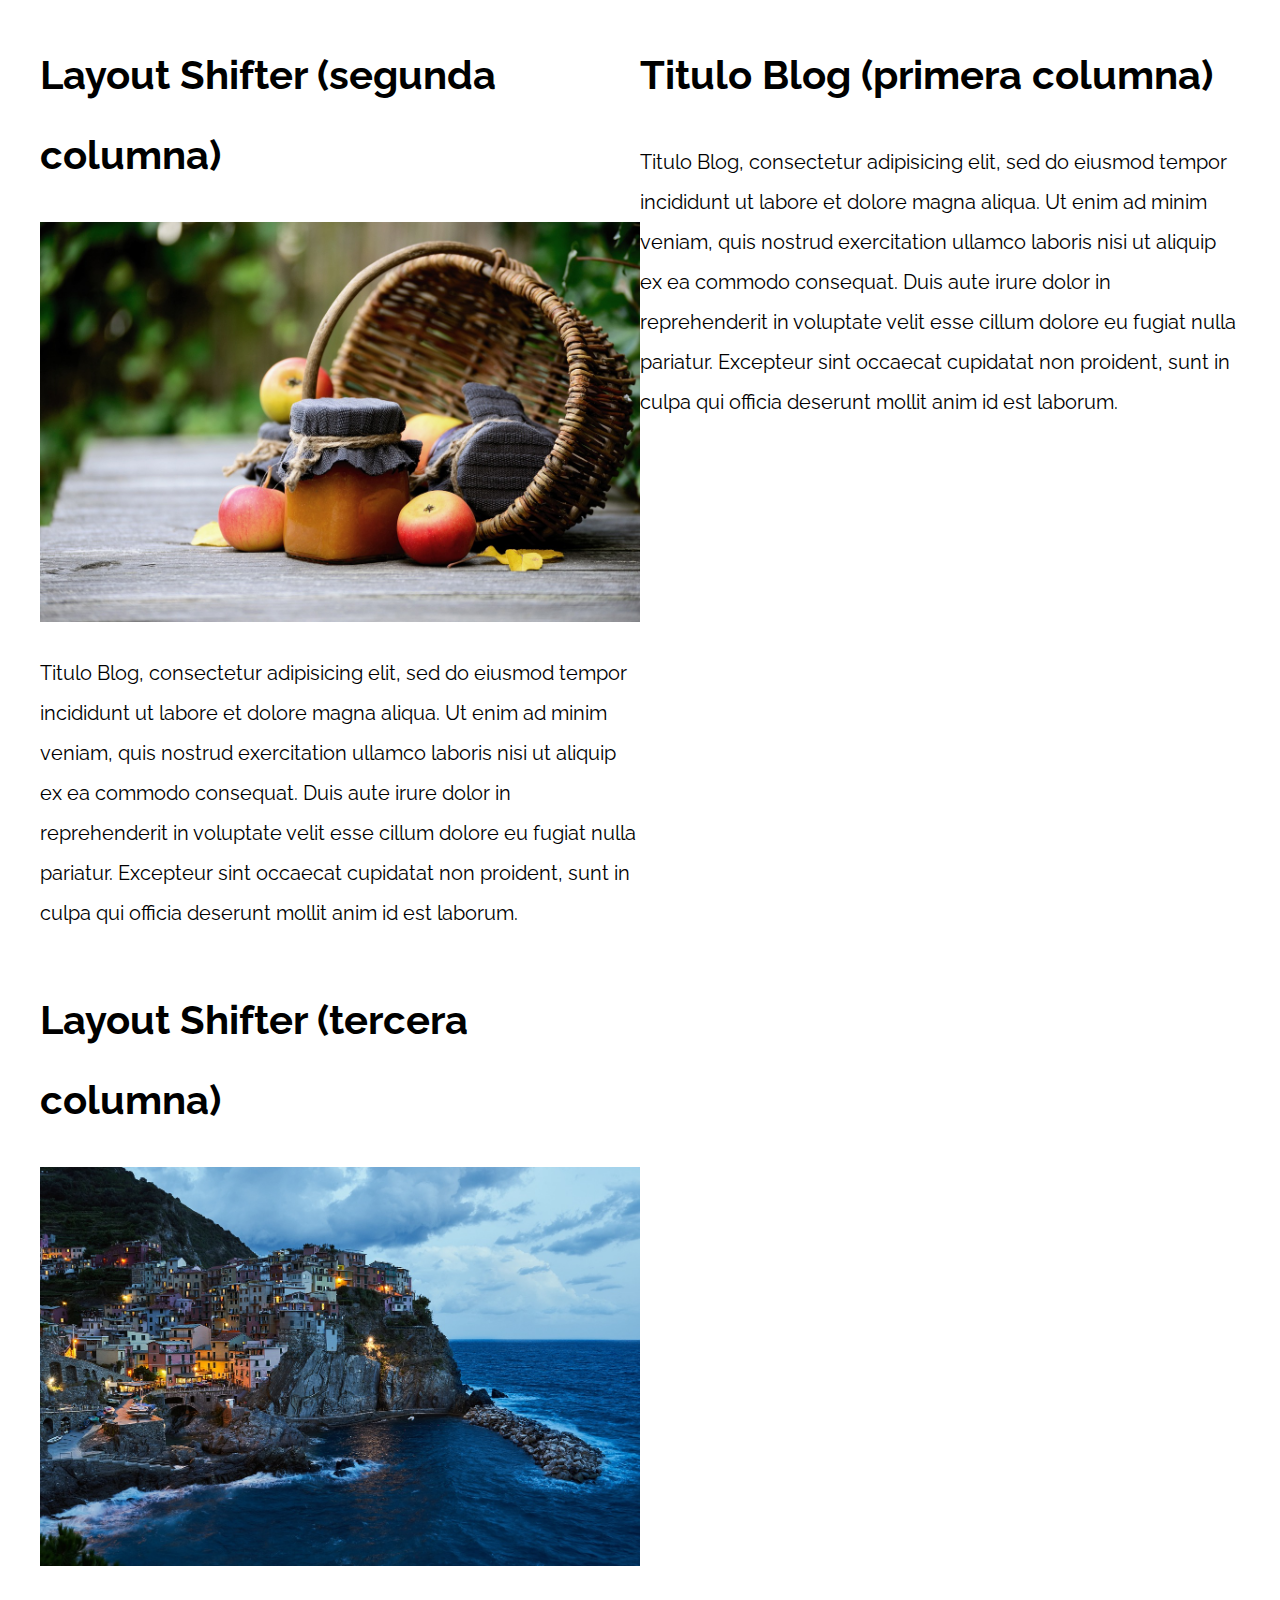
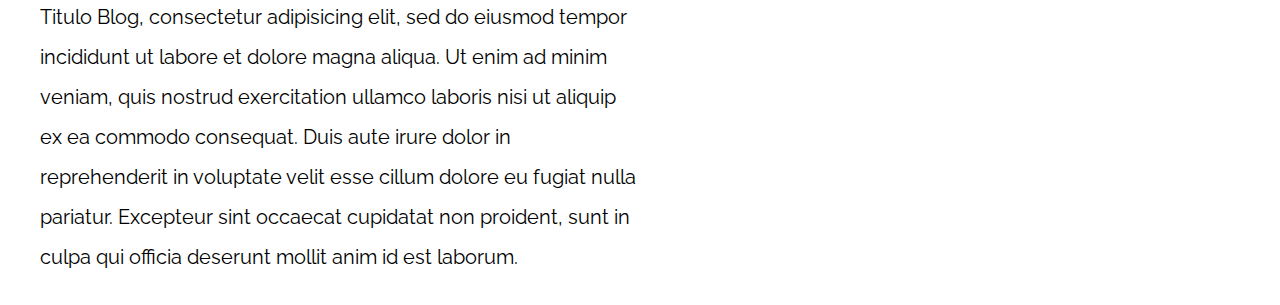
<file: 11-layout_shifter_css_grid/index.html>
<!DOCTYPE html>
<html>

<head>
    <meta charset="utf-8">
    <title>Patrones Responsive Web Design</title>
    <link rel="stylesheet" href="https://necolas.github.io/normalize.css/8.0.1/normalize.css">
    <link href="https://fonts.googleapis.com/css?family=Raleway:400,700,900" rel="stylesheet">
    <link rel="stylesheet" href="css/styles.css">
    <meta name="viewport" content="width=device-width, initial-scale=1">
</head>

<body>

    <div class="contenedor layout-shifter">
        <aside class="sidebar">
            <h1>Titulo Blog (primera columna)</h1>
            <p>
                Titulo Blog, consectetur adipisicing elit, sed do eiusmod tempor incididunt ut labore et dolore magna aliqua. Ut enim ad minim veniam, quis nostrud exercitation ullamco laboris nisi ut aliquip ex ea commodo consequat. Duis aute irure dolor in reprehenderit
                in voluptate velit esse cillum dolore eu fugiat nulla pariatur. Excepteur sint occaecat cupidatat non proident, sunt in culpa qui officia deserunt mollit anim id est laborum.
            </p>
        </aside>

        <main class="contenido-principal">
            <article class="entrada-blog">
                <h1>Layout Shifter (segunda columna)</h1>
                <img src="img/imagen1.jpg">
                <p>
                    Titulo Blog, consectetur adipisicing elit, sed do eiusmod tempor incididunt ut labore et dolore magna aliqua. Ut enim ad minim veniam, quis nostrud exercitation ullamco laboris nisi ut aliquip ex ea commodo consequat. Duis aute irure dolor in reprehenderit
                    in voluptate velit esse cillum dolore eu fugiat nulla pariatur. Excepteur sint occaecat cupidatat non proident, sunt in culpa qui officia deserunt mollit anim id est laborum.
                </p>
            </article>

            <article class="entrada-blog">
                <h1>Layout Shifter (tercera columna)</h1>
                <img src="img/imagen2.jpg">
                <p>
                    Titulo Blog, consectetur adipisicing elit, sed do eiusmod tempor incididunt ut labore et dolore magna aliqua. Ut enim ad minim veniam, quis nostrud exercitation ullamco laboris nisi ut aliquip ex ea commodo consequat. Duis aute irure dolor in reprehenderit
                    in voluptate velit esse cillum dolore eu fugiat nulla pariatur. Excepteur sint occaecat cupidatat non proident, sunt in culpa qui officia deserunt mollit anim id est laborum.
                </p>
            </article>
        </main>
    </div>

</body>

</html>
</file>
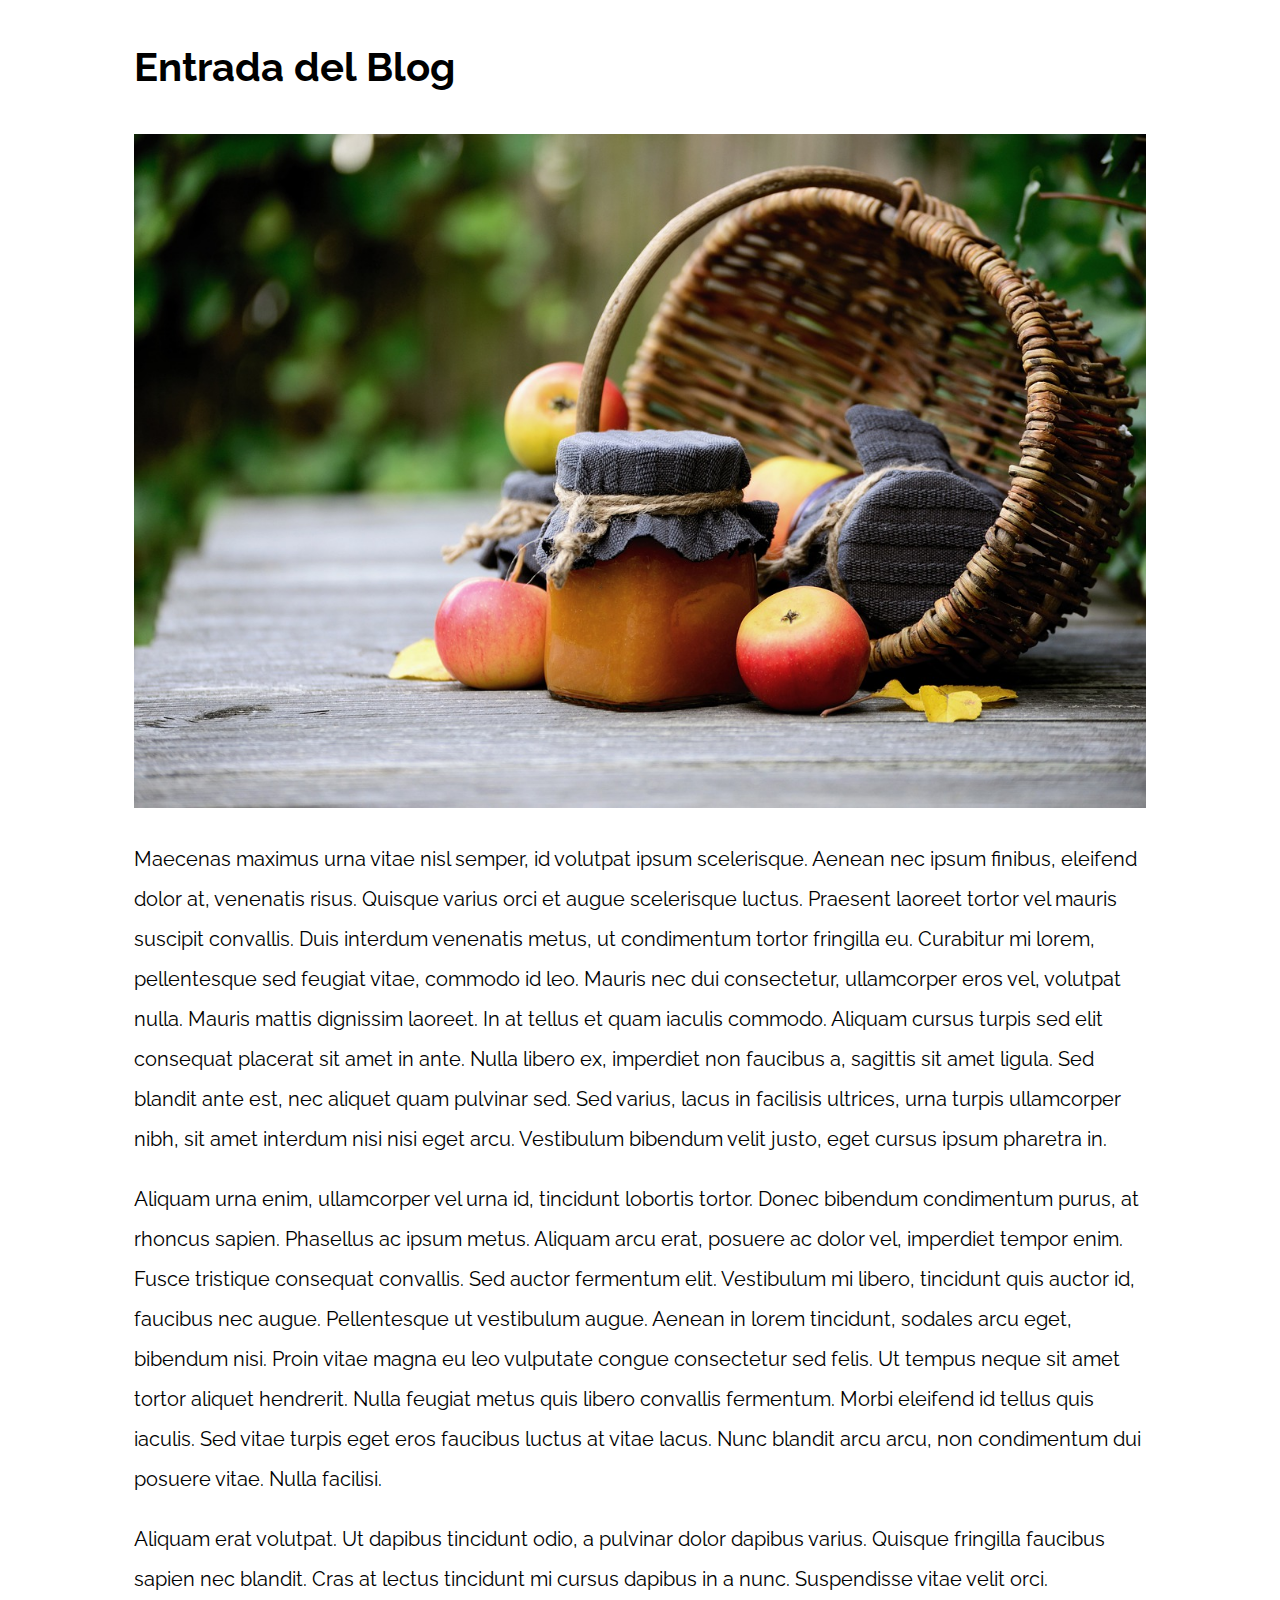
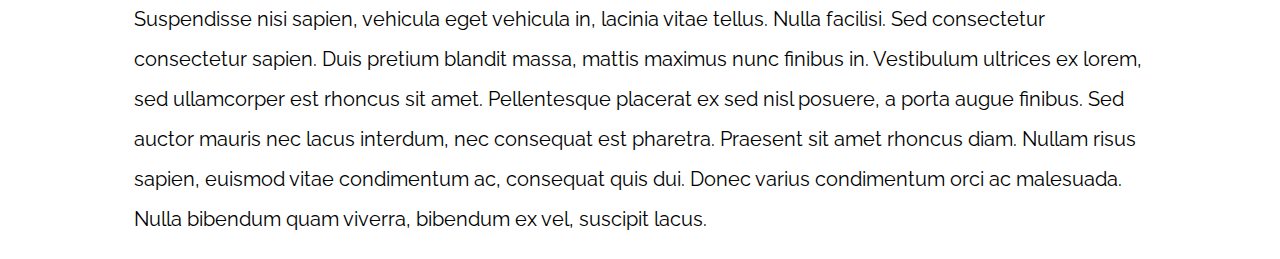
<file: 13-mostly_fluid/index.html>
<!DOCTYPE html>
<html>

<head>
    <meta charset="utf-8">
    <title>Patrones Responsive Web Design</title>
    <link rel="stylesheet" href="https://necolas.github.io/normalize.css/8.0.1/normalize.css">
    <link href="https://fonts.googleapis.com/css?family=Raleway:400,700,900" rel="stylesheet">
    <link rel="stylesheet" href="css/styles.css">
    <meta name="viewport" content="width=device-width, initial-scale=1">
</head>

<body>

    <div class="contenedor">
        <article class="entrada-blog">
            <h1>Entrada del Blog</h1>
            <img src="img/imagen1.jpg">

            <p>Maecenas maximus urna vitae nisl semper, id volutpat ipsum scelerisque. Aenean nec ipsum finibus, eleifend dolor at, venenatis risus. Quisque varius orci et augue scelerisque luctus. Praesent laoreet tortor vel mauris suscipit convallis. Duis
                interdum venenatis metus, ut condimentum tortor fringilla eu. Curabitur mi lorem, pellentesque sed feugiat vitae, commodo id leo. Mauris nec dui consectetur, ullamcorper eros vel, volutpat nulla. Mauris mattis dignissim laoreet. In at
                tellus et quam iaculis commodo. Aliquam cursus turpis sed elit consequat placerat sit amet in ante. Nulla libero ex, imperdiet non faucibus a, sagittis sit amet ligula. Sed blandit ante est, nec aliquet quam pulvinar sed. Sed varius, lacus
                in facilisis ultrices, urna turpis ullamcorper nibh, sit amet interdum nisi nisi eget arcu. Vestibulum bibendum velit justo, eget cursus ipsum pharetra in.</p>

            <p>Aliquam urna enim, ullamcorper vel urna id, tincidunt lobortis tortor. Donec bibendum condimentum purus, at rhoncus sapien. Phasellus ac ipsum metus. Aliquam arcu erat, posuere ac dolor vel, imperdiet tempor enim. Fusce tristique consequat
                convallis. Sed auctor fermentum elit. Vestibulum mi libero, tincidunt quis auctor id, faucibus nec augue. Pellentesque ut vestibulum augue. Aenean in lorem tincidunt, sodales arcu eget, bibendum nisi. Proin vitae magna eu leo vulputate
                congue consectetur sed felis. Ut tempus neque sit amet tortor aliquet hendrerit. Nulla feugiat metus quis libero convallis fermentum. Morbi eleifend id tellus quis iaculis. Sed vitae turpis eget eros faucibus luctus at vitae lacus. Nunc
                blandit arcu arcu, non condimentum dui posuere vitae. Nulla facilisi.</p>

            <p>Aliquam erat volutpat. Ut dapibus tincidunt odio, a pulvinar dolor dapibus varius. Quisque fringilla faucibus sapien nec blandit. Cras at lectus tincidunt mi cursus dapibus in a nunc. Suspendisse vitae velit orci. Suspendisse nisi sapien,
                vehicula eget vehicula in, lacinia vitae tellus. Nulla facilisi. Sed consectetur consectetur sapien. Duis pretium blandit massa, mattis maximus nunc finibus in. Vestibulum ultrices ex lorem, sed ullamcorper est rhoncus sit amet. Pellentesque
                placerat ex sed nisl posuere, a porta augue finibus. Sed auctor mauris nec lacus interdum, nec consequat est pharetra. Praesent sit amet rhoncus diam. Nullam risus sapien, euismod vitae condimentum ac, consequat quis dui. Donec varius
                condimentum orci ac malesuada. Nulla bibendum quam viverra, bibendum ex vel, suscipit lacus.</p>
        </article>

    </div>

</body>

</html>
</file>
<file: 01-2columnas_iguales_css_grid/css/styles.css>
html {
    box-sizing: border-box;
    font-size: 62.5%;
}

*,
*:before,
*:after {
    box-sizing: inherit;
}

body {
    font-family: 'Raleway', sans-serif;
    font-size: 1.6rem;
}

img {
    max-width: 100%;
}

h1 {
    font-size: 4rem;
}

.contenedor {
    max-width: 1200px;
    width: 95%;
    margin: 0 auto;
}

.entrada-blog a {
    display: inline-block;
    background-color: #2196F3;
    color: white;
    padding: 10px 20px;
    text-decoration: none;
    font-weight: bold;
    text-transform: uppercase;
}

/** CODIGO AQUI **/
@media(min-width:768px){
    .dos-columnas{
        display: grid;
        grid-template-columns: repeat(2, 1fr);
        column-gap: 2rem;
    }
}
</file>
<file: 02-2columnas_iguales_flexbox/css/styles.css>
html {
    box-sizing: border-box;
    font-size: 62.5%;
}

*,
*:before,
*:after {
    box-sizing: inherit;
}

body {
    font-family: 'Raleway', sans-serif;
    font-size: 1.6rem;
}

img {
    max-width: 100%;
}

h1 {
    font-size: 4rem;
}

.contenedor {
    max-width: 1200px;
    width: 95%;
    margin: 0 auto;
}

.entrada-blog a {
    display: inline-block;
    background-color: #2196F3;
    color: white;
    padding: 10px 20px;
    text-decoration: none;
    font-weight: bold;
    text-transform: uppercase;
}

/** CODIGO AQUI **/


@media(min-width:768px) {
    .dos-columnas {
        display: flex;
        justify-content: space-between;
        gap: 2rem;
    }
}
.entrada-blog{
    flex: 0 0 calc(50% - 1rem);
}
</file>
<file: 03-3columnas_iguales_css_grid/css/styles.css>
html {
    box-sizing: border-box;
    font-size: 62.5%;
}

*,
*:before,
*:after {
    box-sizing: inherit;
}

body {
    font-family: 'Raleway', sans-serif;
    font-size: 1.6rem;
}

img {
    max-width: 100%;
}

h1 {
    font-size: 4rem;
}

.contenedor {
    max-width: 1200px;
    width: 95%;
    margin: 0 auto;
}

.entrada-blog a {
    display: inline-block;
    background-color: #2196F3;
    color: white;
    padding: 10px 20px;
    text-decoration: none;
    font-weight: bold;
    text-transform: uppercase;
}

/** CODIGO AQUI **/
@media(min-width:768px){
    .tres-columnas{
        display: grid;
        grid-template-columns: repeat(3, 1fr);
        column-gap: 2rem;
    }
}
</file>
<file: 04-3columnas_iguales_flexbox/css/styles.css>
html {
    box-sizing: border-box;
    font-size: 62.5%;
}

*,
*:before,
*:after {
    box-sizing: inherit;
}

body {
    font-family: 'Raleway', sans-serif;
    font-size: 1.6rem;
}

img {
    max-width: 100%;
}

h1 {
    font-size: 4rem;
}

.contenedor {
    max-width: 1200px;
    width: 95%;
    margin: 0 auto;
}

.entrada-blog a {
    display: inline-block;
    background-color: #2196F3;
    color: white;
    padding: 10px 20px;
    text-decoration: none;
    font-weight: bold;
    text-transform: uppercase;
}

/** CODIGO AQUI **/

@media(min-width:768px){
    .tres-columnas{
        display: flex;
        gap: 2rem;
        /* justify-content: space-between; */
    }
}
.entrada-blog{
    /* flex: 0 0  calc(33.3% - 1rem); */
}
</file>
<file: 05-3columnas_css_grid/css/styles.css>
html {
    box-sizing: border-box;
    font-size: 62.5%;
}

*,
*:before,
*:after {
    box-sizing: inherit;
}

body {
    font-family: 'Raleway', sans-serif;
    font-size: 1.6rem;
    line-height: 2;
}

img {
    max-width: 100%;
}

h1 {
    font-size: 4rem;
}

h2 {
    font-size: 3.2rem;
}

.contenedor {
    max-width: 1200px;
    width: 95%;
    margin: 0 auto;
}

p {
    font-size: 2rem;
}

.entrada-blog a {
    display: inline-block;
    background-color: #2196F3;
    color: white;
    padding: 10px 20px;
    text-decoration: none;
    font-weight: bold;
    text-transform: uppercase;
}


/** CODIGO AQUI **/
@media(min-width:768px){
    .contenedor-grid{
        display: grid;
        grid-template-areas: "izquierda centro derecha";
        grid-template-columns: 1fr 3fr 1fr;
        grid-auto-flow: column;
        column-gap: 2rem;
    }
    .contenido-principla{
        grid-area: centro;
    }
    .sidebar-1{
        grid-area: izquierda;
    }
}
</file>
<file: 06-3columnas_flexbox/css/styles.css>
html {
    box-sizing: border-box;
    font-size: 62.5%;
}

*,
*:before,
*:after {
    box-sizing: inherit;
}

body {
    font-family: 'Raleway', sans-serif;
    font-size: 1.6rem;
    line-height: 2;
}

img {
    max-width: 100%;
}

h1 {
    font-size: 4rem;
}

h2 {
    font-size: 3.2rem;
}

p {
    font-size: 2rem;
}

.contenedor {
    max-width: 1200px;
    width: 95%;
    margin: 0 auto;
}

.entrada-blog a {
    display: inline-block;
    background-color: #2196F3;
    color: white;
    padding: 10px 20px;
    text-decoration: none;
    font-weight: bold;
    text-transform: uppercase;
}

/** CODIGO AQUI **/

@media(min-width:768px){
    .contenedor-flex{
        display: flex;
        justify-content: space-between;
    }
    .contenido-principal{
        flex-basis: calc(60% - 1rem);
    }
    .sidebar{
        flex-basis: calc(20% - 1rem);
    }
    .sidebar-1{
        order: -1;
    }
}
</file>
<file: 07-column_drop_css_grid/css/styles.css>
html {
    box-sizing: border-box;
    font-size: 62.5%;
}

*,
*:before,
*:after {
    box-sizing: inherit;
}

body {
    font-family: 'Raleway', sans-serif;
    font-size: 1.6rem;
    line-height: 2;
}

img {
    max-width: 100%;
}

h1 {
    font-size: 4rem;
}

h2 {
    font-size: 3.2rem;
}

p {
    font-size: 2rem;
}

.contenedor {
    max-width: 1200px;
    width: 95%;
    margin: 0 auto;
}

.entrada-blog a {
    display: inline-block;
    background-color: #2196F3;
    color: white;
    padding: 10px 20px;
    text-decoration: none;
    font-weight: bold;
    text-transform: uppercase;
}



/** CODIGO AQUI **/
@media(min-width:480px){
    .column-drop-css{
        display: grid;
        grid-template-columns: repeat(2 , 1fr);
        column-gap: 2rem;
    }
    .primera{
        grid-column: 1 / 3;
        grid-row: 2 / 3;
    }
    .segunda{
        grid-column: 2 / 3;
        grid-row: 1 / 3;
    }
    
}
@media(min-width:768px){
    .column-drop-css{
        grid-template-columns: repeat(3 ,1fr);
    }
    .primera{
        grid-column: 2/3;
        grid-row: unset;
    }
    .segunda{
        grid-column: 3 / 4;
        grid-row: unset;
    }

}
</file>
<file: 08-column_drop_flexbox/css/styles.css>
html {
    box-sizing: border-box;
    font-size: 62.5%;
}

*,
*:before,
*:after {
    box-sizing: inherit;
}

body {
    font-family: 'Raleway', sans-serif;
    font-size: 1.6rem;
    line-height: 2;
}

img {
    max-width: 100%;
}

h1 {
    font-size: 4rem;
}

h2 {
    font-size: 3.2rem;
}

p {
    font-size: 2rem;
}

.contenedor {
    max-width: 1200px;
    width: 95%;
    margin: 0 auto;
}

.entrada-blog a {
    display: inline-block;
    background-color: #2196F3;
    color: white;
    padding: 10px 20px;
    text-decoration: none;
    font-weight: bold;
    text-transform: uppercase;
}

/** CODIGO AQUI **/
@media (min-width:480px){
    .column-drop-felx{
        display: flex;
        justify-content: space-between;
        flex-wrap: wrap;
    }
    .contenido-principal,
    .primera{
        flex-basis: calc(50% - 1rem);
    }

}
@media(min-width:768px){
    .contenido-principal,
    .primera,
    .segunda{
        flex-basis: calc(33.3% - 1rem);
    }

}
</file>
<file: 09-con_sidebar_css_grid/css/styles.css>
html {
    box-sizing: border-box;
    font-size: 62.5%;
}

*,
*:before,
*:after {
    box-sizing: inherit;
}

body {
    font-family: 'Raleway', sans-serif;
    font-size: 1.6rem;
    line-height: 2;
}

img {
    max-width: 100%;
}

h1 {
    font-size: 4rem;
}

h2 {
    font-size: 3.2rem;
}

p {
    font-size: 2rem;
}

.contenedor {
    max-width: 1200px;
    width: 95%;
    margin: 0 auto;
}

.entrada-blog a {
    display: inline-block;
    background-color: #2196F3;
    color: white;
    padding: 10px 20px;
    text-decoration: none;
    font-weight: bold;
    text-transform: uppercase;
}

/** CODIGO AQUI **/

@media(min-width:768px){
    .con-sidebar{
        display: grid;
        grid-template-columns: 1fr 3fr;
        column-gap: 4rem;
        grid-auto-flow: column;
    }
    aside{
        grid-column:  1/ 2;
    }
}
</file>
<file: 11-layout_shifter_css_grid/css/styles.css>
html {
    box-sizing: border-box;
    font-size: 62.5%;
}

*,
*:before,
*:after {
    box-sizing: inherit;
}

body {
    font-family: 'Raleway', sans-serif;
    font-size: 1.6rem;
    line-height: 2;
}

img {
    max-width: 100%;
}

h1 {
    font-size: 4rem;
}

h2 {
    font-size: 3.2rem;
}

p {
    font-size: 2rem;
}

.contenedor {
    max-width: 1200px;
    width: 95%;
    margin: 0 auto;
}

.entrada-blog a {
    display: inline-block;
    background-color: #2196F3;
    color: white;
    padding: 10px 20px;
    text-decoration: none;
    font-weight: bold;
    text-transform: uppercase;
}


/** CODIGO AQUI **/
@media(min-width:768px) {
    .layout-shifter {
        display: grid;
        grid-area: "contenido" 
                    "inferior";
    }
    .sidebar{
        grid-area: "inferior";
    }
    .contenido-principal{
        grid-area: contenido;
        display: grid;
        grid-template-areas: "entrada1 entrada2";
        grid-template-columns: repeat(2,1fr);
        column-gap: 3rem;
    }
}

@media(min-width:992px) {
    .layout-shifter {
        grid-template-areas: "contenido sidebar";
    }
    .sidebar{
        grid-area: sidebar;
    }
    .contenido-principal{
        grid-area: contenido;
        grid-template-areas: "entrada1"
                                "entrada2";
        grid-template-columns: unset;
    }
}
</file>
<file: 13-mostly_fluid/css/styles.css>
html {
    box-sizing: border-box;
    font-size: 62.5%;
}

*,
*:before,
*:after {
    box-sizing: inherit;
}

body {
    font-family: 'Raleway', sans-serif;
    font-size: 1.6rem;
    line-height: 2;
}
h1 {
    font-size: 4rem;
}

h2 {
    font-size: 3.2rem;
}

p {
    font-size: 2rem;
}

.entrada-blog a {
    display: inline-block;
    background-color: #2196F3;
    color: white;
    padding: 10px 20px;
    text-decoration: none;
    font-weight: bold;
    text-transform: uppercase;
}

/** CODIGO AQUI **/
.contenedor{
    max-width: 120rem;
    width: 95%;
    margin: 0 auto;
}
@media(min-width:768px){
    .contenedor{
        width: 80%;
    }
}
@media(min-width:992px){
    .contenedor{
        width: 80%;
    }
}
img{
    max-width: 100%;
}
</file>
